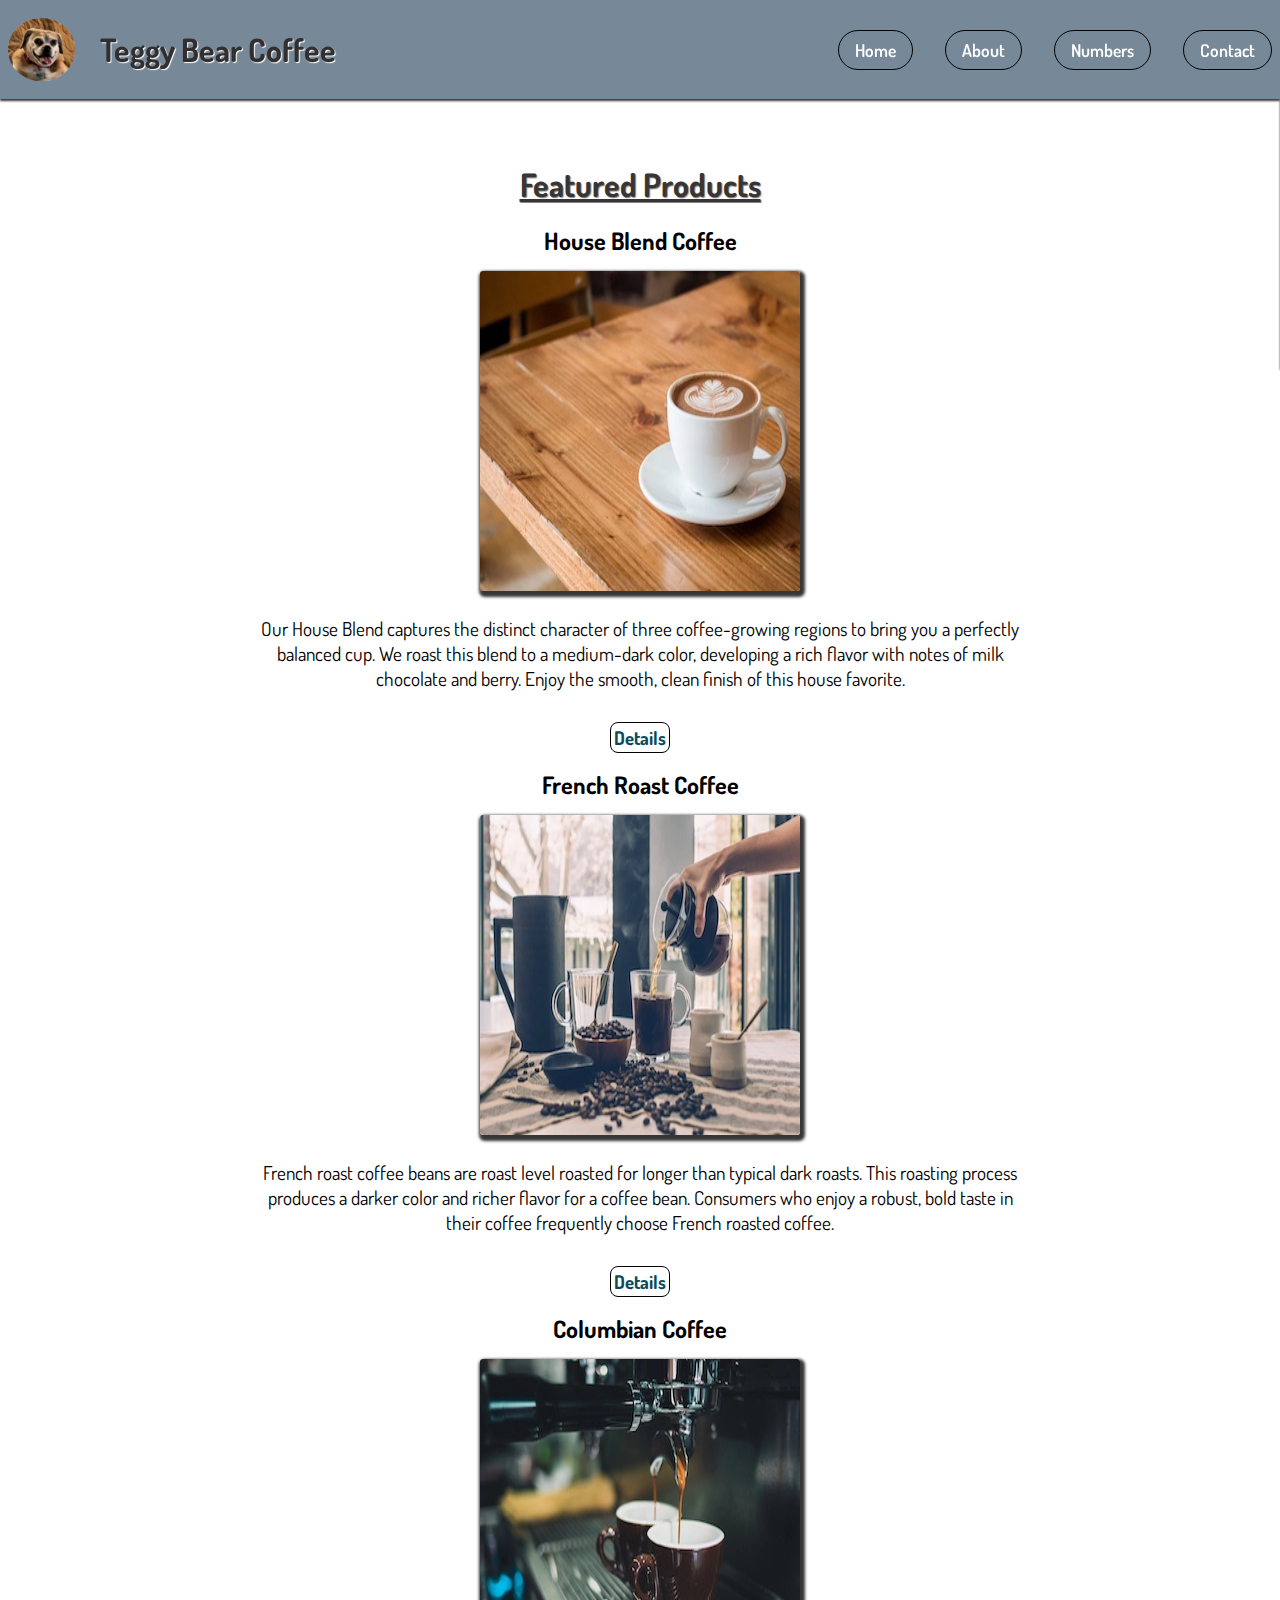
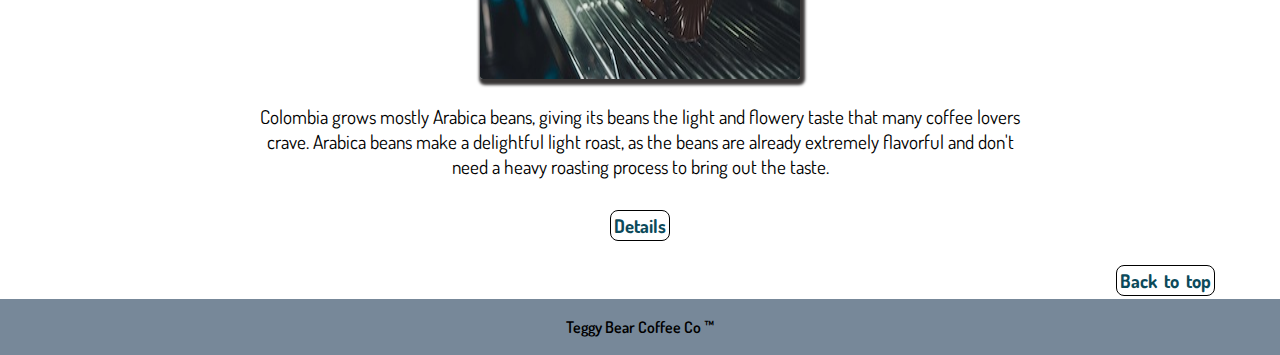
<file: index.html>
<!DOCTYPE html>
<html lang="en">
  <head>
    <meta charset="UTF-8" />
    <meta http-equiv="X-UA-Compatible" content="IE=edge" />
    <meta name="viewport" content="width=device-width, initial-scale=1.0" />
    <link rel="stylesheet" href="./style.css" />
    <title>Coffee Junkie</title>
    <link
      rel="stylesheet"
      href="https://cdnjs.cloudflare.com/ajax/libs/font-awesome/6.2.0/css/all.min.css"
      integrity="sha512-xh6O/CkQoPOWDdYTDqeRdPCVd1SpvCA9XXcUnZS2FmJNp1coAFzvtCN9BmamE+4aHK8yyUHUSCcJHgXloTyT2A=="
      crossorigin="anonymous"
      referrerpolicy="no-referrer"
    />
    <link
      href="https://fonts.googleapis.com/css2?family=Barlow+Semi+Condensed:wght@500;600&family=Cabin:ital@1&family=Dosis:wght@400;700&family=Karla:wght@400;500&family=Poppins:wght@400;500;600;700;800;900&family=Roboto:wght@300&display=swap"
      rel="stylesheet"
    />
  </head>

  <body>
    <!-- HEADER/nav  -->
    <header>
      <div class="nav-bar">
        <img
          src="./images/teggy-logo..png"
          alt="logo picture"
          class="logo-img"
        />
        <h1 class="name">Teggy Bear Coffee</h1>
        <div class="menu">
          <a href="index.html" class="is-active">Home</a>
          <a href="about.html">About</a>
          <a href="numbers.html">Numbers</a>
          <a href="contact.html">Contact</a>
        </div>
        <button class="hamburger is-active" onclick="toggleNav()">
          <div class="bar"></div>
        </button>
      </div>
    </header>

    <!-- mobile nav/menu -->
    <nav class="mobile-nav">
      <a href="index.html" class="is-active">Home</a>
      <a href="about.html">About</a>
      <a href="numbers.html">Numbers</a>
      <a href="contact.html">Contact</a>
    </nav>

    <!-- main content -->
    <section>
      <div class="content">
        <h1>Featured Products</h1>

        <!-- House Blend -->
        <h2>House Blend Coffee</h2>
        <img src="./images/houseblend1.jpeg" alt="house blend" />
        <p>
          Our House Blend captures the distinct character of three
          coffee-growing regions to bring you a perfectly balanced cup. We roast
          this blend to a medium-dark color, developing a rich flavor with notes
          of milk chocolate and berry. Enjoy the smooth, clean finish of this
          house favorite.
        </p>
        <h3>
          <a href="https://en.wikipedia.org/wiki/Coffee" target="_blank"
            >Details</a
          >
        </h3>

        <!-- french Blend -->
        <h2>French Roast Coffee</h2>
        <img src="./images/frenchroast1.jpeg" alt="french roast" />
        <p>
          French roast coffee beans are roast level roasted for longer than
          typical dark roasts. This roasting process produces a darker color and
          richer flavor for a coffee bean. Consumers who enjoy a robust, bold
          taste in their coffee frequently choose French roasted coffee.
        </p>
        <h3>
          <a href="https://en.wikipedia.org/wiki/Coffee" target="_blank"
            >Details</a
          >
        </h3>

        <!-- Columbian Blend -->
        <h2>Columbian Coffee</h2>
        <img src="./images/columbian1.jpeg" alt="columbian blend" />
        <p>
          Colombia grows mostly Arabica beans, giving its beans the light and
          flowery taste that many coffee lovers crave. Arabica beans make a
          delightful light roast, as the beans are already extremely flavorful
          and don't need a heavy roasting process to bring out the taste.
        </p>
        <h3>
          <a href="https://en.wikipedia.org/wiki/Coffee" target="_blank"
            >Details</a
          >
        </h3>

        <!-- back to top -->
        <div class="back-to-top">
          <h3>
            <a href="#">Back to top <i class="fa-solid fa-arrow-up"></i> </a>
          </h3>
        </div>
      </div>
    </section>

    <!-- footer -->
    <footer>
      <p>Teggy Bear Coffee Co &trade;</p>
    </footer>

    <script src="./index.js"></script>
  </body>
</html>
</file>
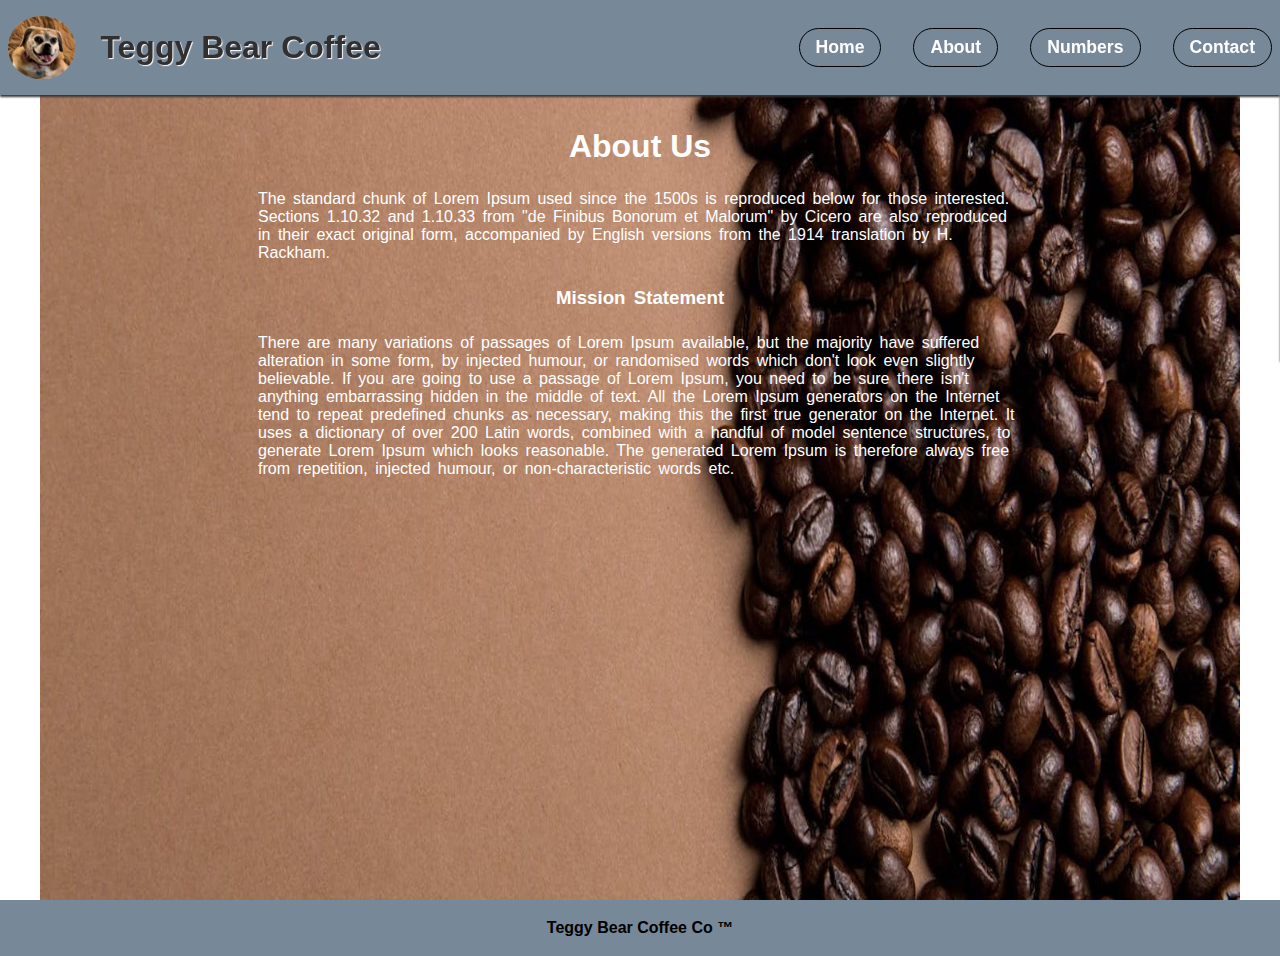
<file: about.html>
<!DOCTYPE html>
<html lang="en">
  <head>
    <meta charset="UTF-8" />
    <meta http-equiv="X-UA-Compatible" content="IE=edge" />
    <meta name="viewport" content="width=device-width, initial-scale=1.0" />
    <title>About</title>
    <link rel="stylesheet" href="style.css" />
  </head>

  <body>
    <!-- header -->
    <header>
      <div class="nav-bar">
        <img
          src="./images/teggy-logo..png"
          alt="puggle picture"
          class="logo-img"
        />
        <h1 class="name">Teggy Bear Coffee</h1>
        <div class="menu">
          <a href="index.html" class="is-active">Home</a>
          <a href="about.html">About</a>
          <a href="numbers.html">Numbers</a>
          <a href="contact.html">Contact</a>
        </div>
        <button class="hamburger is-active" onclick="toggleNav()">
          <div class="bar"></div>
        </button>
      </div>
    </header>

    <!-- mobile nav/menu -->
    <nav class="mobile-nav">
      <a href="index.html" class="is-active">Home</a>
      <a href="about.html">About</a>
      <a href="numbers.html">Numbers</a>
      <a href="contact.html">Contact</a>
    </nav>

    <!-- about page content -->
    <div class="about-container">
      <main>
        <article class="about-content">
          <h1>About Us</h1>

          <p>
            The standard chunk of Lorem Ipsum used since the 1500s is reproduced
            below for those interested. Sections 1.10.32 and 1.10.33 from "de
            Finibus Bonorum et Malorum" by Cicero are also reproduced in their
            exact original form, accompanied by English versions from the 1914
            translation by H. Rackham.
          </p>
          <h3>Mission Statement</h3>
          <p>
            There are many variations of passages of Lorem Ipsum available, but
            the majority have suffered alteration in some form, by injected
            humour, or randomised words which don't look even slightly
            believable. If you are going to use a passage of Lorem Ipsum, you
            need to be sure there isn't anything embarrassing hidden in the
            middle of text. All the Lorem Ipsum generators on the Internet tend
            to repeat predefined chunks as necessary, making this the first true
            generator on the Internet. It uses a dictionary of over 200 Latin
            words, combined with a handful of model sentence structures, to
            generate Lorem Ipsum which looks reasonable. The generated Lorem
            Ipsum is therefore always free from repetition, injected humour, or
            non-characteristic words etc.
          </p>
        </article>
      </main>
    </div>

    <!-- footer  -->
    <footer>
      <p>Teggy Bear Coffee Co &trade;</p>
    </footer>

    <script src="./index.js"></script>
  </body>
</html>
</file>
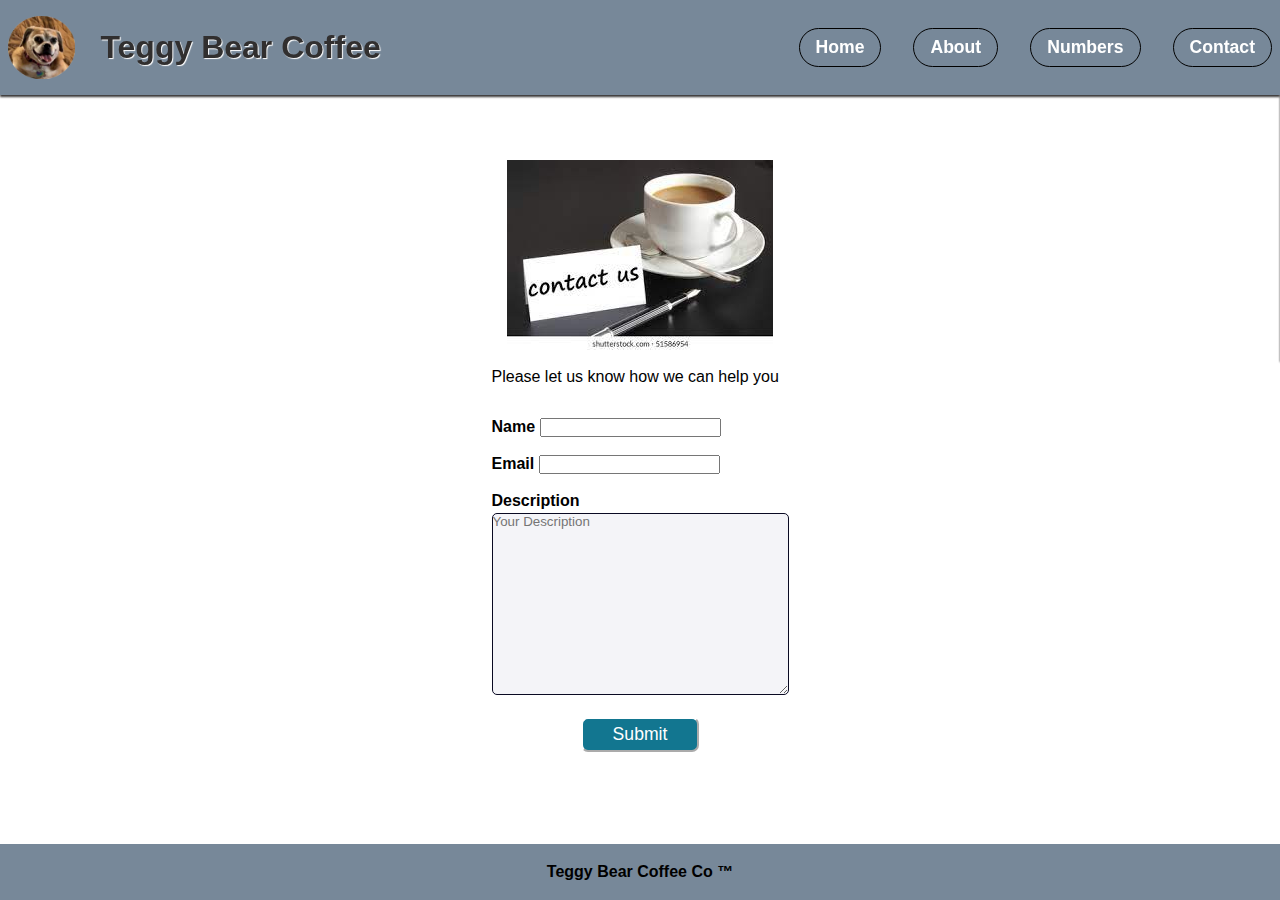
<file: contact.html>
<!DOCTYPE html>
<html lang="en">
  <head>
    <meta charset="UTF-8" />
    <meta http-equiv="X-UA-Compatible" content="IE=edge" />
    <meta name="viewport" content="width=device-width, initial-scale=1.0" />
    <title>Contact</title>
    <link rel="stylesheet" href="style.css" />
  </head>

  <body class="contact-body">
    <!-- header -->
    <header class="contact-header">
      <div class="nav-bar">
        <img
          src="./images/teggy-logo..png"
          alt="puggle picture"
          class="logo-img"
        />
        <h1 class="name">Teggy Bear Coffee</h1>
        <div class="menu">
          <a href="index.html" class="is-active">Home</a>
          <a href="about.html">About</a>
          <a href="numbers.html">Numbers</a>
          <a href="contact.html">Contact</a>
        </div>
        <button class="hamburger is-active" onclick="toggleNav()">
          <div class="bar"></div>
        </button>
      </div>
    </header>

    <!-- mobile nav/menu -->
    <nav class="mobile-nav">
      <a href="index.html" class="is-active">Home</a>
      <a href="about.html">About</a>
      <a href="numbers.html">Numbers</a>
      <a href="contact.html">Contact</a>
    </nav>

    <!-- Contact page main content -->
    <main class="contact-main">
      <h1>
        <img
          src="[data-uri]"
          alt=""
        />
      </h1>
      <br />
      <p>Please let us know how we can help you</p>
      <form action="">
        <!-- name -->
        <label for="name">Name</label>
        <input type="text" name="name" id="name" />
        <br />
        <br />
        <!-- email -->
        <label for="email">Email</label>
        <input type="text" name="email" id="email" />
        <br />
        <br />
        <!-- description -->
        <p>Description</p>
        <textarea
          name="description"
          id=""
          cols="35"
          rows="12"
          placeholder="Your Description"
        ></textarea>
        <br />
        <button class="submit-btn" onclick="alertUser()" ; type="submit">
          Submit
        </button>
      </form>
    </main>

    <!-- footer -->
    <footer class="contact-footer">
      <p>Teggy Bear Coffee Co &trade;</p>
    </footer>

    <script src="./index.js"></script>
  </body>
</html>
</file>
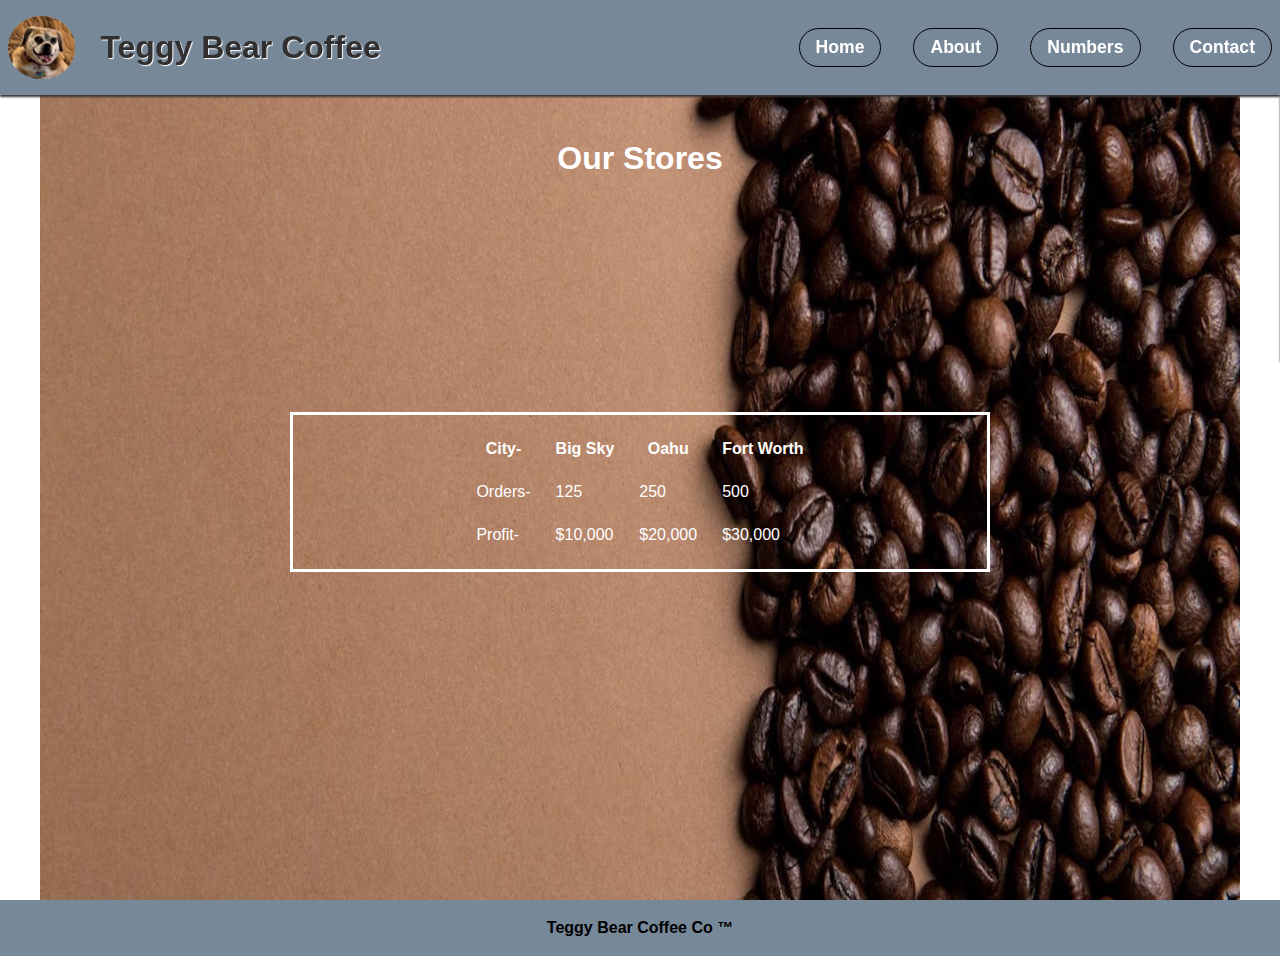
<file: numbers.html>
<!DOCTYPE html>
<html lang="en">
  <head>
    <meta charset="UTF-8" />
    <meta http-equiv="X-UA-Compatible" content="IE=edge" />
    <meta name="viewport" content="width=device-width, initial-scale=1.0" />
    <title>Numbers</title>
    <link rel="stylesheet" href="style.css" />
  </head>
  <body>
    <!-- header -->
    <header>
      <div class="nav-bar">
        <img
          src="./images/teggy-logo..png"
          alt="puggle picture"
          class="logo-img"
        />
        <h1 class="name">Teggy Bear Coffee</h1>
        <div class="menu">
          <a href="index.html" class="is-active">Home</a>
          <a href="about.html">About</a>
          <a href="numbers.html">Numbers</a>
          <a href="contact.html">Contact</a>
        </div>
        <button class="hamburger is-active" onclick="toggleNav()">
          <div class="bar"></div>
        </button>
      </div>
    </header>

    <!-- mobile nav/menu -->
    <nav class="mobile-nav">
      <a href="index.html" class="is-active">Home</a>
      <a href="about.html">About</a>
      <a href="numbers.html">Numbers</a>
      <a href="contact.html">Contact</a>
    </nav>

    <!-- main content -->
    <div class="numbers">
      <div class="number-main">
        <h1>Our Stores</h1>
        <table style="border: 3px solid white; border-spacing: 25px">
          <!-- city -->
          <tr>
            <th>City-</th>
            <th>Big Sky</th>
            <th>Oahu</th>
            <th>Fort Worth</th>
          </tr>

          <!-- orders -->
          <tr>
            <td>Orders-</td>
            <td>125</td>
            <td>250</td>
            <td>500</td>
          </tr>
          <!-- profit -->
          <tr>
            <td>Profit-</td>
            <td>$10,000</td>
            <td>$20,000</td>
            <td>$30,000</td>
          </tr>
        </table>
      </div>
    </div>    

    <!-- footer  -->
    <footer>
      <p>Teggy Bear Coffee Co &trade;</p>
    </footer>

    <script src="./index.js"></script>
  </body>
</html>
</file>
<file: style.css>
* {
  margin: 0;
  padding: 0;
  box-sizing: border-box;
  font-family: "Dosis", sans-serif;
}

/* navbar */
.nav-bar {
  max-width: 1280px;
  margin: 0 auto;
  display: flex;
  align-items: center;
  justify-content: space-between;
}

.logo-img {
  max-height: 4rem;
}

.name {
  display: flex;
  justify-content: center;
  color: rgb(49, 47, 47);
  margin: 5px;
  font-size: 1.8rem;
  text-shadow: 1px 1px 1px white;
}

header {
  position: fixed;
  top: 0;
  left: 0;
  right: 0;
  z-index: 99;
  background-color: lightslategray;
  padding: 4px 8px;
  box-shadow: 0px 2px 2px rgb(55, 53, 53);
}

.hamburger {
  display: block;
  position: relative;
  width: 33px;

  appearance: none;
  border: none;
  outline: none;
  background: none;
  cursor: pointer;
}

.hamburger .bar,
.hamburger:after,
.hamburger:before {
  content: "";
  display: block;
  width: 33px;
  height: 4px;
  margin-bottom: 5px;
  position: relative;

  background-color: #0c4a5a;
  border-radius: 6px;
  z-index: 1;
}

.menu {
  display: none;
  justify-content: flex-end;
  margin: 0 -16px;
  flex: 1 1 0%;
}

.menu a {
  color: white;
  margin: 0 16px;
  font-weight: 600;
  font-size: 1.1rem;
  text-decoration: none;
  transition: 0.4s;
  padding: 8px 16px;
  border-radius: 99px;
}

.menu a:hover {
  background-color: #0c4a5a;
}

.mobile-nav.is-active {
  left: 0;
}
.mobile-nav {
  position: fixed;
  top: 0;
  left: 100%;
  width: 100%;
  min-height: 350px;
  display: block;
  z-index: 98;
  background-color: lightslategray;
  opacity: 95%;
  padding-top: 120px;
  box-shadow: 0px 2px 2px rgb(55, 53, 53);
}

.mobile-nav a {
  width: 100%;
  max-width: 100px;
  margin: 0 auto 16px;
  display: block;
  border-radius: 8px;
  text-align: center;
  padding: 12px 16px;
  background-color: #0c4a5a;

  color: white;
  text-decoration: none;
  font-weight: bold;
}

.mobile-nav a:hover {
  background-color: #127690;
  transform: scale(1.05);
}

/* home page content  */
.content {
  display: flex;
  flex-direction: column;
  justify-content: center;
  margin-top: 100px;
  text-align: center;
  max-width: 1200px;
  margin-left: auto;
  margin-right: auto;
}

.content > h1 {
  font-size: 2rem;
  color: rgb(55, 53, 53);
  text-decoration: underline;
  text-shadow: 1px 1px 1px rgb(136, 132, 132);
}

.content > img {
  margin: auto;
  box-shadow: 2px 3px 3px 3px rgb(55, 53, 53);
  border-radius: 3px;
  height: 20rem;
  width: 20rem;
  margin-bottom: 15px;
  margin-top: 15px;
}

.content > p {
  padding: 10px;
  font-size: 1.2rem;
  max-width: 800px;
  margin: auto;
}

.content > h2 {
  margin-top: 20px;
}

a {
  color: #0c4a5a;
  text-decoration: none;
  border: 1px solid black;
  padding: 3px;
  border-radius: 8px;
}

a:hover {
  background-color: #35adcb;
}

.back-to-top {
  display: grid;
  justify-content: flex-end;
  margin: 7px;
}

/* about page content  */
.about-container {
  background: url(./images/background.jpeg);
  background-size: cover;
  max-width: 1200px;
  background-position: center;
  min-height: 100vh;
  background-repeat: no-repeat;
  margin: auto;
  display: flex;
  flex-direction: column;
  overflow-y: scroll;
}

.about-content > p,
h3 {
  margin-top: 25px;
  padding: 0px 18px 0px 18px;
  max-width: 800px;
  margin-left: auto;
  margin-right: auto;
  color: white;
  word-spacing: 3px;
}

.about-content,
h1 {
  margin-top: 4rem;
  display: grid;
  justify-content: center;
  color: white;
}

/* numbers page content */
.numbers {
  background-image: url(./images/background.jpeg);
  background-size: cover;
  background-position: center;
  background-repeat: no-repeat;
  max-width: 1200px;
  margin: auto;
  display: flex;
  flex-direction: column;
  min-height: 100vh;
  overflow-y: scroll;
}

.number-main {
  padding: 12px;
}

.number-main > h1 {
  color: white;
  margin-top: 8rem;
  justify-content: center;
}

table {
  margin-top: 20%;
  color: white;
  display: flex;
  margin-left: auto;
  margin-right: auto;
  max-width: 700px;
  justify-content: center;
}

/* contact page content*/
.contact-body {
  display: grid;
  grid-template-columns: repeat(4, 1fr);
  grid-template-rows: 10vw 30vw 10vw;
  grid-gap: 1em;
}

.contact-header,
.contact-footer {
  grid-column: 1 / span 5;
}

.contact-footer {
  position: fixed;
  bottom: 0;
  width: 100%;
}

.contact-main {
  grid-column: 1 / span 4;
  max-width: 1200px;
  min-height: 750px;
  margin-top: 6rem;
  margin-left: auto;
  margin-right: auto;
  overflow-y: scroll;
}

.contact-main > form {
  margin-top: 2rem;
  font-weight: 600;
}

textarea {
  background-color: rgba(200, 200, 221, 0.2);
  border: 1px solid #0a0a23;
  color: black;
  border-radius: 5px;
  margin-top: 3px;
}

.submit-btn {
  display: block;
  width: 40%;
  margin: 1em auto;
  height: 2em;
  font-size: 1.1rem;
  background-color: #127690;
  color: white;
  border-color: white;
  border-radius: 7px;
}

.submit-btn:hover {
  padding: 5px;
  transform: scale(1.1);
  transition: all 0.3s ease-in-out;
  font-weight: bold;
  border: white;
}

/* footer content  */
footer {
  margin-top: auto;
  display: flex;
  justify-content: center;
  align-items: center;
  background-color: lightslategray;
  height: 3.5rem;
  font-weight: 600;
  width: 100%;
}

@media (min-width: 800px) {
  .hamburger {
    display: none;
  }
  .menu {
    display: flex;
  }
  .name {
    padding: 20px;
    font-size: 2rem;
  }
}
</file>
